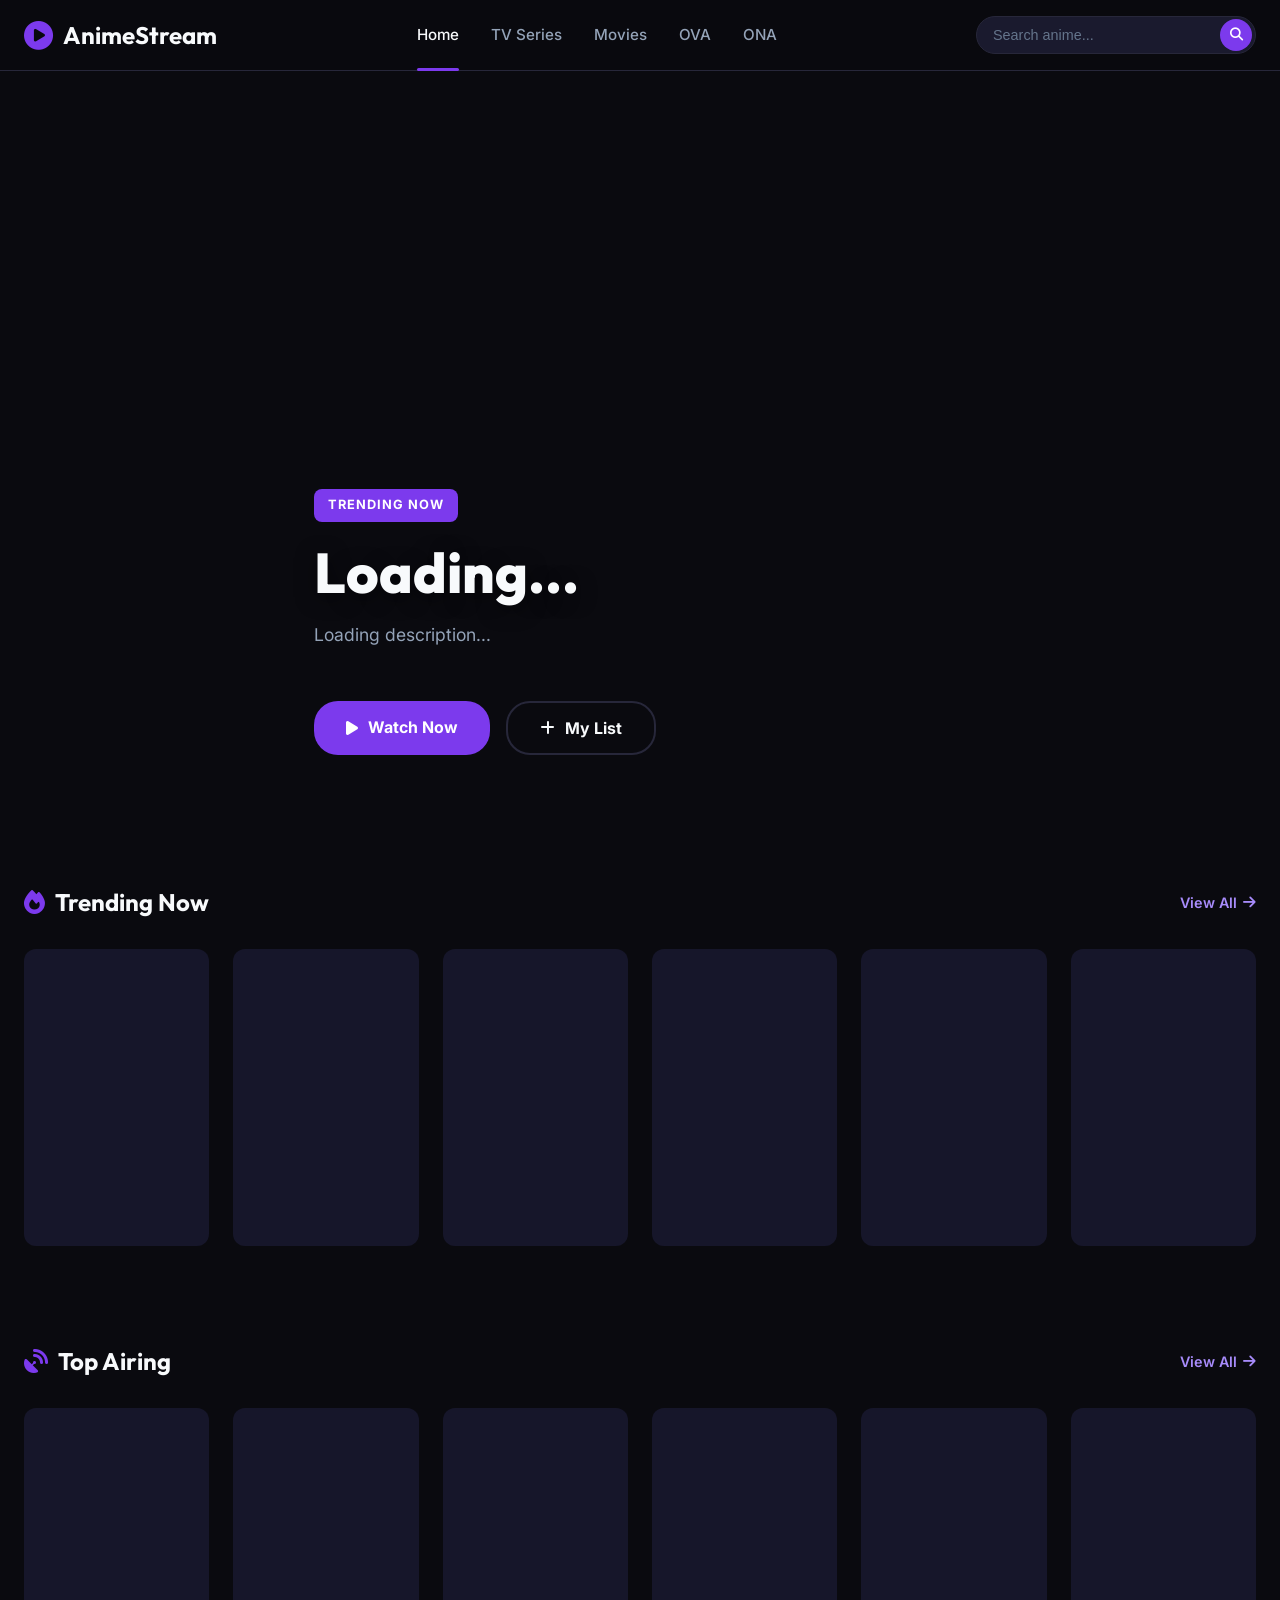
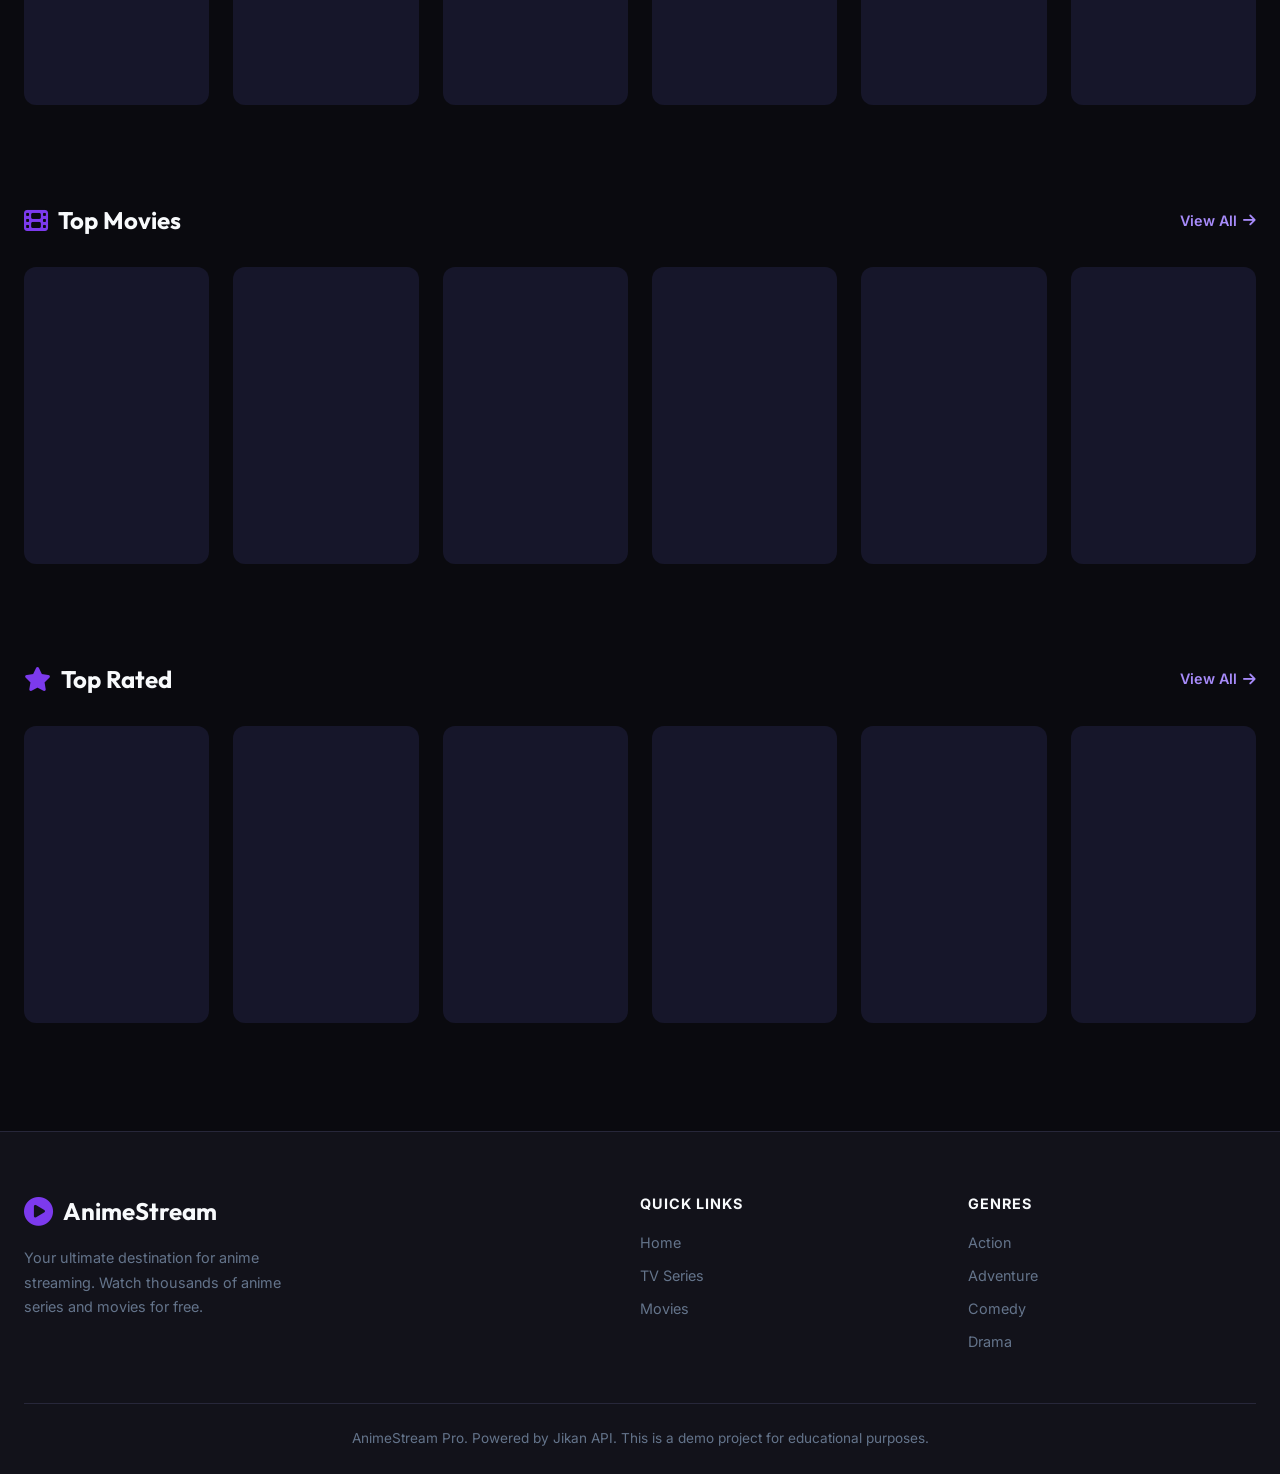
<file: index.html>
<!DOCTYPE html>
<html lang="en">
<head>
    <meta charset="UTF-8">
    <meta name="viewport" content="width=device-width, initial-scale=1.0">
    <title>AnimeStream Pro — Watch Anime Online Free</title>
    <link rel="stylesheet" href="css/style.css?v=3">
    <link rel="preconnect" href="https://fonts.googleapis.com">
    <link href="https://fonts.googleapis.com/css2?family=Inter:wght@300;400;500;600;700;800&family=Outfit:wght@400;600;700;800&display=swap" rel="stylesheet">
    <link rel="stylesheet" href="https://cdnjs.cloudflare.com/ajax/libs/font-awesome/6.5.1/css/all.min.css">
</head>
<body>
    <!-- Navigation -->
    <nav class="navbar">
        <div class="nav-container">
            <a href="index.html" class="logo">
                <i class="fas fa-play-circle"></i>
                <span>AnimeStream</span>
            </a>
            <div class="nav-links">
                <a href="index.html" class="active">Home</a>
                <a href="search.html?type=tv">TV Series</a>
                <a href="search.html?type=movie">Movies</a>
                <a href="search.html?type=ova">OVA</a>
                <a href="search.html?type=ona">ONA</a>
            </div>
            <div class="nav-right">
                <div class="search-box">
                    <input type="text" id="navSearch" placeholder="Search anime..." autocomplete="off">
                    <button onclick="searchAnime()"><i class="fas fa-search"></i></button>
                    <div class="search-dropdown" id="searchDropdown"></div>
                </div>
            </div>
            <button class="mobile-menu-btn" onclick="toggleMobileMenu()">
                <i class="fas fa-bars"></i>
            </button>
        </div>
    </nav>

    <!-- Mobile Menu -->
    <div class="mobile-menu" id="mobileMenu">
        <a href="index.html">Home</a>
        <a href="search.html?type=tv">TV Series</a>
        <a href="search.html?type=movie">Movies</a>
        <a href="search.html?type=ova">OVA</a>
    </div>

    <!-- Hero Section -->
    <section class="hero" id="heroSection">
        <div class="hero-bg" id="heroBg"></div>
        <div class="hero-overlay"></div>
        <div class="hero-content">
            <div class="hero-badge" id="heroBadge">Trending Now</div>
            <h1 class="hero-title" id="heroTitle">Loading...</h1>
            <p class="hero-desc" id="heroDesc">Loading description...</p>
            <div class="hero-meta" id="heroMeta"></div>
            <div class="hero-actions">
                <a href="#" class="btn-primary" id="heroWatchBtn">
                    <i class="fas fa-play"></i> Watch Now
                </a>
                <button class="btn-secondary" onclick="addToList()">
                    <i class="fas fa-plus"></i> My List
                </button>
            </div>
        </div>
    </section>

    <!-- Trending Section -->
    <section class="content-section">
        <div class="section-header">
            <h2><i class="fas fa-fire"></i> Trending Now</h2>
            <a href="search.html?sort=popularity" class="view-all">View All <i class="fas fa-arrow-right"></i></a>
        </div>
        <div class="anime-grid" id="trendingGrid">
            <div class="loading-skeleton"><div class="skeleton-card"></div><div class="skeleton-card"></div><div class="skeleton-card"></div><div class="skeleton-card"></div><div class="skeleton-card"></div><div class="skeleton-card"></div></div>
        </div>
    </section>

    <!-- Top Airing -->
    <section class="content-section">
        <div class="section-header">
            <h2><i class="fas fa-satellite-dish"></i> Top Airing</h2>
            <a href="search.html?status=airing" class="view-all">View All <i class="fas fa-arrow-right"></i></a>
        </div>
        <div class="anime-grid" id="airingGrid">
            <div class="loading-skeleton"><div class="skeleton-card"></div><div class="skeleton-card"></div><div class="skeleton-card"></div><div class="skeleton-card"></div><div class="skeleton-card"></div><div class="skeleton-card"></div></div>
        </div>
    </section>

    <!-- Top Movies -->
    <section class="content-section">
        <div class="section-header">
            <h2><i class="fas fa-film"></i> Top Movies</h2>
            <a href="search.html?type=movie" class="view-all">View All <i class="fas fa-arrow-right"></i></a>
        </div>
        <div class="anime-grid" id="moviesGrid">
            <div class="loading-skeleton"><div class="skeleton-card"></div><div class="skeleton-card"></div><div class="skeleton-card"></div><div class="skeleton-card"></div><div class="skeleton-card"></div><div class="skeleton-card"></div></div>
        </div>
    </section>

    <!-- Top Rated -->
    <section class="content-section">
        <div class="section-header">
            <h2><i class="fas fa-star"></i> Top Rated</h2>
            <a href="search.html?sort=score" class="view-all">View All <i class="fas fa-arrow-right"></i></a>
        </div>
        <div class="anime-grid" id="ratedGrid">
            <div class="loading-skeleton"><div class="skeleton-card"></div><div class="skeleton-card"></div><div class="skeleton-card"></div><div class="skeleton-card"></div><div class="skeleton-card"></div><div class="skeleton-card"></div></div>
        </div>
    </section>

    <!-- Footer -->
    <footer class="footer">
        <div class="footer-content">
            <div class="footer-brand">
                <a href="index.html" class="logo">
                    <i class="fas fa-play-circle"></i>
                    <span>AnimeStream</span>
                </a>
                <p>Your ultimate destination for anime streaming. Watch thousands of anime series and movies for free.</p>
            </div>
            <div class="footer-links">
                <h4>Quick Links</h4>
                <a href="index.html">Home</a>
                <a href="search.html?type=tv">TV Series</a>
                <a href="search.html?type=movie">Movies</a>
            </div>
            <div class="footer-links">
                <h4>Genres</h4>
                <a href="search.html?genre=1">Action</a>
                <a href="search.html?genre=2">Adventure</a>
                <a href="search.html?genre=4">Comedy</a>
                <a href="search.html?genre=8">Drama</a>
            </div>
        </div>
        <div class="footer-bottom">
            <p> AnimeStream Pro. Powered by Jikan API. This is a demo project for educational purposes.</p>
        </div>
    </footer>

    <script src="js/jikan.js?v=3"></script>
    <script src="js/app.js?v=3"></script>
</body>
</html>
</file>
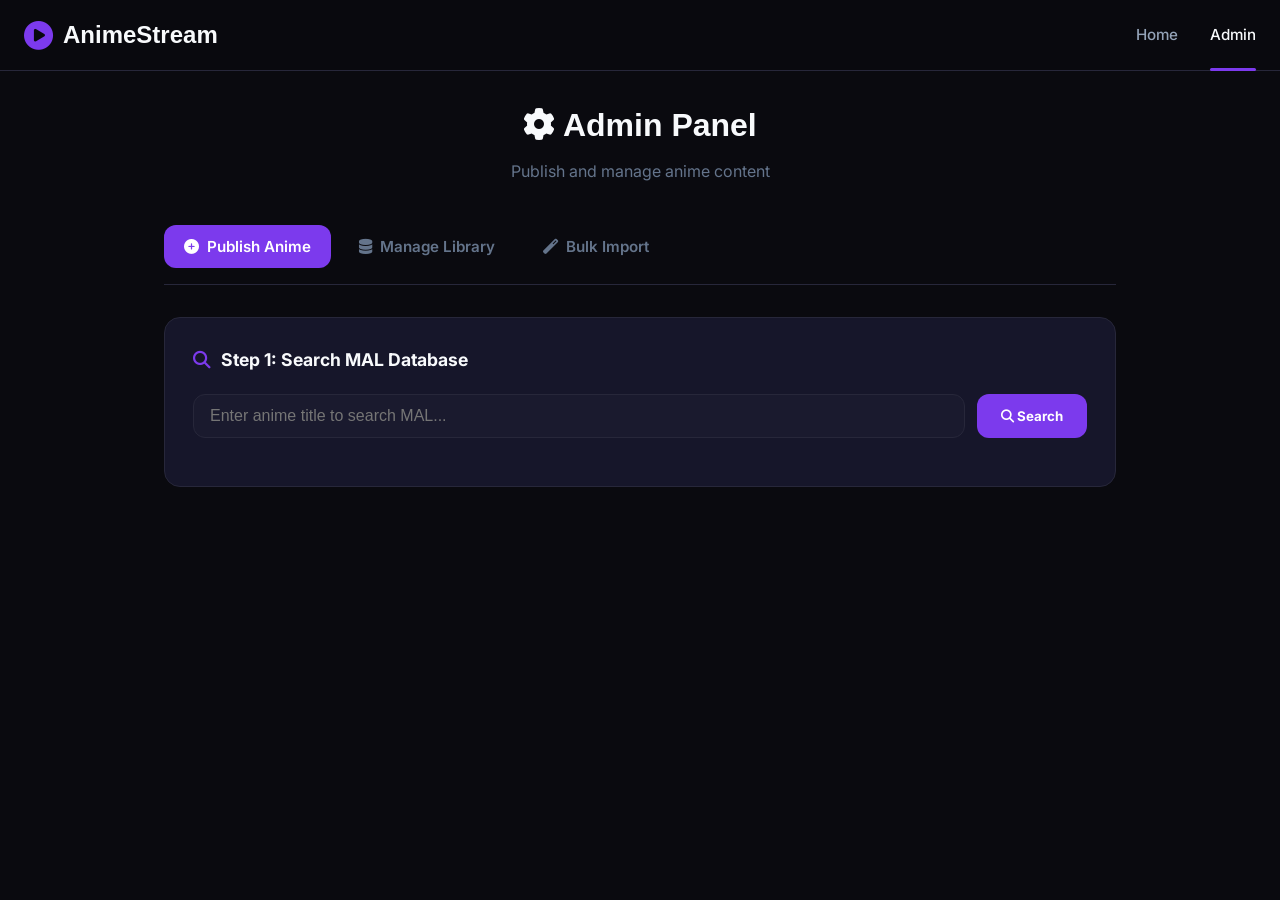
<file: admin.html>
<!DOCTYPE html>
<html lang="en">
<head>
    <meta charset="UTF-8">
    <meta name="viewport" content="width=device-width, initial-scale=1.0">
    <title>Admin Panel — Publish Anime</title>
    <link rel="stylesheet" href="css/style.css">
    <link href="https://fonts.googleapis.com/css2?family=Inter:wght@300;400;500;600;700;800&display=swap" rel="stylesheet">
    <link rel="stylesheet" href="https://cdnjs.cloudflare.com/ajax/libs/font-awesome/6.5.1/css/all.min.css">
</head>
<body>
    <nav class="navbar">
        <div class="nav-container">
            <a href="index.html" class="logo">
                <i class="fas fa-play-circle"></i>
                <span>AnimeStream</span>
            </a>
            <div class="nav-links">
                <a href="index.html">Home</a>
                <a href="admin.html" class="active">Admin</a>
            </div>
        </div>
    </nav>

    <section class="admin-section">
        <div class="admin-header">
            <h1><i class="fas fa-cog"></i> Admin Panel</h1>
            <p>Publish and manage anime content</p>
        </div>

        <div class="admin-tabs">
            <button class="admin-tab active" onclick="switchTab('publish')">
                <i class="fas fa-plus-circle"></i> Publish Anime
            </button>
            <button class="admin-tab" onclick="switchTab('manage')">
                <i class="fas fa-database"></i> Manage Library
            </button>
            <button class="admin-tab" onclick="switchTab('bulk')">
                <i class="fas fa-magic"></i> Bulk Import
            </button>
        </div>

        <!-- Publish Tab -->
        <div class="admin-panel active" id="publishPanel">
            <div class="admin-card">
                <h3><i class="fas fa-search"></i> Step 1: Search MAL Database</h3>
                <div class="admin-search-box">
                    <input type="text" id="malSearchInput" placeholder="Enter anime title to search MAL...">
                    <button onclick="searchMAL()"><i class="fas fa-search"></i> Search</button>
                </div>
                <div class="mal-results" id="malResults"></div>
            </div>

            <div class="admin-card" id="publishFormCard" style="display:none;">
                <h3><i class="fas fa-edit"></i> Step 2: Configure & Publish</h3>
                <form id="publishForm" onsubmit="publishAnime(event)">
                    <div class="form-row">
                        <div class="form-group">
                            <label>MAL ID</label>
                            <input type="text" id="pubMalId" readonly>
                        </div>
                        <div class="form-group">
                            <label>Title</label>
                            <input type="text" id="pubTitle" required>
                        </div>
                    </div>
                    <div class="form-row">
                        <div class="form-group">
                            <label>Type</label>
                            <select id="pubType">
                                <option value="tv">TV Series</option>
                                <option value="movie">Movie</option>
                                <option value="ova">OVA</option>
                                <option value="ona">ONA</option>
                            </select>
                        </div>
                        <div class="form-group">
                            <label>Total Episodes</label>
                            <input type="number" id="pubEpisodes" min="1" value="12">
                        </div>
                    </div>
                    <div class="form-group">
                        <label>Synopsis</label>
                        <textarea id="pubSynopsis" rows="4"></textarea>
                    </div>
                    <div class="form-group">
                        <label>Poster URL</label>
                        <input type="url" id="pubPoster">
                    </div>
                    
                    <div class="embed-config">
                        <h4><i class="fas fa-link"></i> Embed Configuration</h4>
                        <p class="hint">Enter the base embed URL pattern. Use <code>{ep}</code> for episode number.</p>
                        
                        <div class="form-row">
                            <div class="form-group">
                                <label>Primary Server</label>
                                <select id="pubServer">
                                    <option value="vidrock">VidRock</option>
                                    <option value="hianime">HiAnime</option>
                                    <option value="gogo">Gogoanime</option>
                                    <option value="9anime">9Anime</option>
                                    <option value="animeheaven">AnimeHeaven</option>
                                    <option value="custom">Custom</option>
                                </select>
                            </div>
                            <div class="form-group">
                                <label>Custom Embed URL (optional)</label>
                                <input type="text" id="pubCustomEmbed" placeholder="https://example.com/embed?id={malId}&ep={ep}">
                            </div>
                        </div>
                    </div>

                    <div class="form-actions">
                        <button type="submit" class="btn-primary btn-large">
                            <i class="fas fa-cloud-upload-alt"></i> Publish Anime
                        </button>
                        <button type="button" class="btn-secondary" onclick="resetForm()">Reset</button>
                    </div>
                </form>
            </div>
        </div>

        <!-- Manage Tab -->
        <div class="admin-panel" id="managePanel">
            <div class="admin-card">
                <h3><i class="fas fa-list"></i> Published Anime</h3>
                <div class="library-table-wrapper">
                    <table class="library-table" id="libraryTable">
                        <thead>
                            <tr>
                                <th>ID</th>
                                <th>Title</th>
                                <th>Type</th>
                                <th>Episodes</th>
                                <th>Server</th>
                                <th>Actions</th>
                            </tr>
                        </thead>
                        <tbody id="libraryBody"></tbody>
                    </table>
                </div>
            </div>
        </div>

        <!-- Bulk Import Tab -->
        <div class="admin-panel" id="bulkPanel">
            <div class="admin-card">
                <h3><i class="fas fa-file-import"></i> Bulk Import from MAL IDs</h3>
                <p class="hint">Enter MAL IDs separated by commas or new lines (e.g., 1535, 16498, 30276)</p>
                <textarea id="bulkIds" rows="6" placeholder="1535&#10;16498&#10;30276"></textarea>
                <button class="btn-primary btn-large" onclick="bulkImport()">
                    <i class="fas fa-magic"></i> Auto-Import All
                </button>
                <div class="bulk-progress" id="bulkProgress"></div>
            </div>
        </div>
    </section>

    <script src="js/jikan.js"></script>
    <script src="js/admin.js"></script>
</body>
</html>
</file>
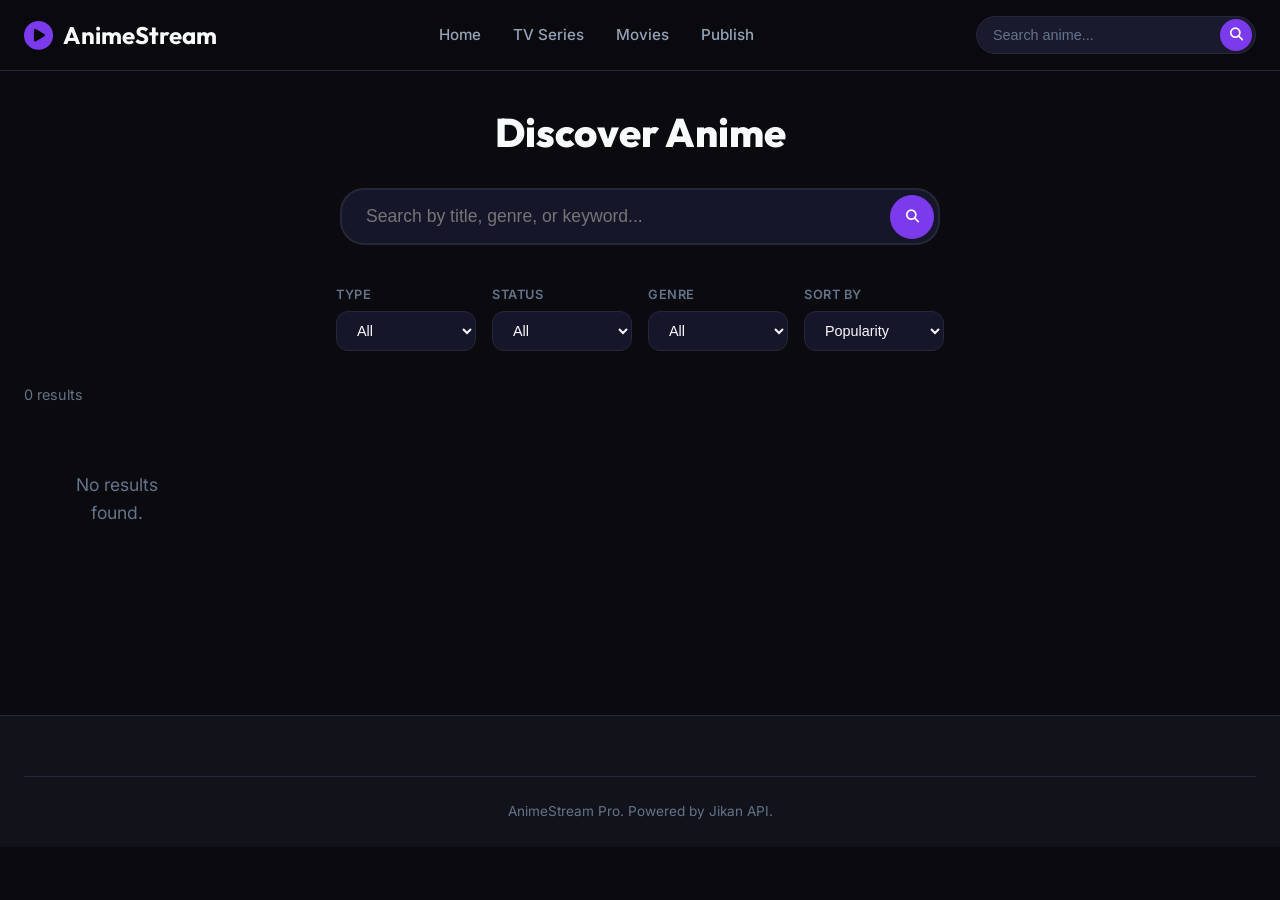
<file: search.html>
<!DOCTYPE html>
<html lang="en">
<head>
    <meta charset="UTF-8">
    <meta name="viewport" content="width=device-width, initial-scale=1.0">
    <title>Search — AnimeStream Pro</title>
    <link rel="stylesheet" href="css/style.css">
    <link href="https://fonts.googleapis.com/css2?family=Inter:wght@300;400;500;600;700;800&family=Outfit:wght@400;600;700;800&display=swap" rel="stylesheet">
    <link rel="stylesheet" href="https://cdnjs.cloudflare.com/ajax/libs/font-awesome/6.5.1/css/all.min.css">
</head>
<body>
    <nav class="navbar">
        <div class="nav-container">
            <a href="index.html" class="logo">
                <i class="fas fa-play-circle"></i>
                <span>AnimeStream</span>
            </a>
            <div class="nav-links">
                <a href="index.html">Home</a>
                <a href="search.html?type=tv">TV Series</a>
                <a href="search.html?type=movie">Movies</a>
                <a href="admin.html">Publish</a>
            </div>
            <div class="nav-right">
                <div class="search-box">
                    <input type="text" id="navSearch" placeholder="Search anime..." autocomplete="off">
                    <button onclick="searchAnime()"><i class="fas fa-search"></i></button>
                    <div class="search-dropdown" id="searchDropdown"></div>
                </div>
            </div>
            <button class="mobile-menu-btn" onclick="toggleMobileMenu()">
                <i class="fas fa-bars"></i>
            </button>
        </div>
    </nav>

    <div class="mobile-menu" id="mobileMenu">
        <a href="index.html">Home</a>
        <a href="search.html?type=tv">TV Series</a>
        <a href="search.html?type=movie">Movies</a>
        <a href="admin.html">Publish Anime</a>
    </div>

    <section class="search-page-section">
        <div class="search-hero">
            <h1>Discover Anime</h1>
            <div class="big-search">
                <input type="text" id="bigSearch" placeholder="Search by title, genre, or keyword...">
                <button onclick="performSearch()"><i class="fas fa-search"></i></button>
            </div>
        </div>

        <div class="search-filters">
            <div class="filter-group">
                <label>Type</label>
                <select id="filterType" onchange="applyFilters()">
                    <option value="">All</option>
                    <option value="tv">TV</option>
                    <option value="movie">Movie</option>
                    <option value="ova">OVA</option>
                    <option value="ona">ONA</option>
                    <option value="special">Special</option>
                </select>
            </div>
            <div class="filter-group">
                <label>Status</label>
                <select id="filterStatus" onchange="applyFilters()">
                    <option value="">All</option>
                    <option value="airing">Airing</option>
                    <option value="complete">Completed</option>
                    <option value="upcoming">Upcoming</option>
                </select>
            </div>
            <div class="filter-group">
                <label>Genre</label>
                <select id="filterGenre" onchange="applyFilters()">
                    <option value="">All</option>
                    <option value="1">Action</option>
                    <option value="2">Adventure</option>
                    <option value="4">Comedy</option>
                    <option value="8">Drama</option>
                    <option value="10">Fantasy</option>
                    <option value="22">Romance</option>
                    <option value="24">Sci-Fi</option>
                    <option value="27">Shounen</option>
                    <option value="37">Supernatural</option>
                    <option value="30">Sports</option>
                    <option value="7">Mystery</option>
                    <option value="14">Horror</option>
                </select>
            </div>
            <div class="filter-group">
                <label>Sort By</label>
                <select id="filterSort" onchange="applyFilters()">
                    <option value="popularity">Popularity</option>
                    <option value="score">Rating</option>
                    <option value="members">Members</option>
                    <option value="start_date">Newest</option>
                </select>
            </div>
        </div>

        <div class="search-results-info">
            <span id="resultsCount">Loading...</span>
        </div>

        <div class="anime-grid" id="searchResults">
            <div class="loading-skeleton">
                <div class="skeleton-card"></div><div class="skeleton-card"></div>
                <div class="skeleton-card"></div><div class="skeleton-card"></div>
                <div class="skeleton-card"></div><div class="skeleton-card"></div>
            </div>
        </div>

        <div class="pagination" id="pagination"></div>
    </section>

    <footer class="footer">
        <div class="footer-bottom">
            <p> AnimeStream Pro. Powered by Jikan API.</p>
        </div>
    </footer>

    <script src="js/jikan.js"></script>
    <script src="js/app.js"></script>
</body>
</html>
</file>
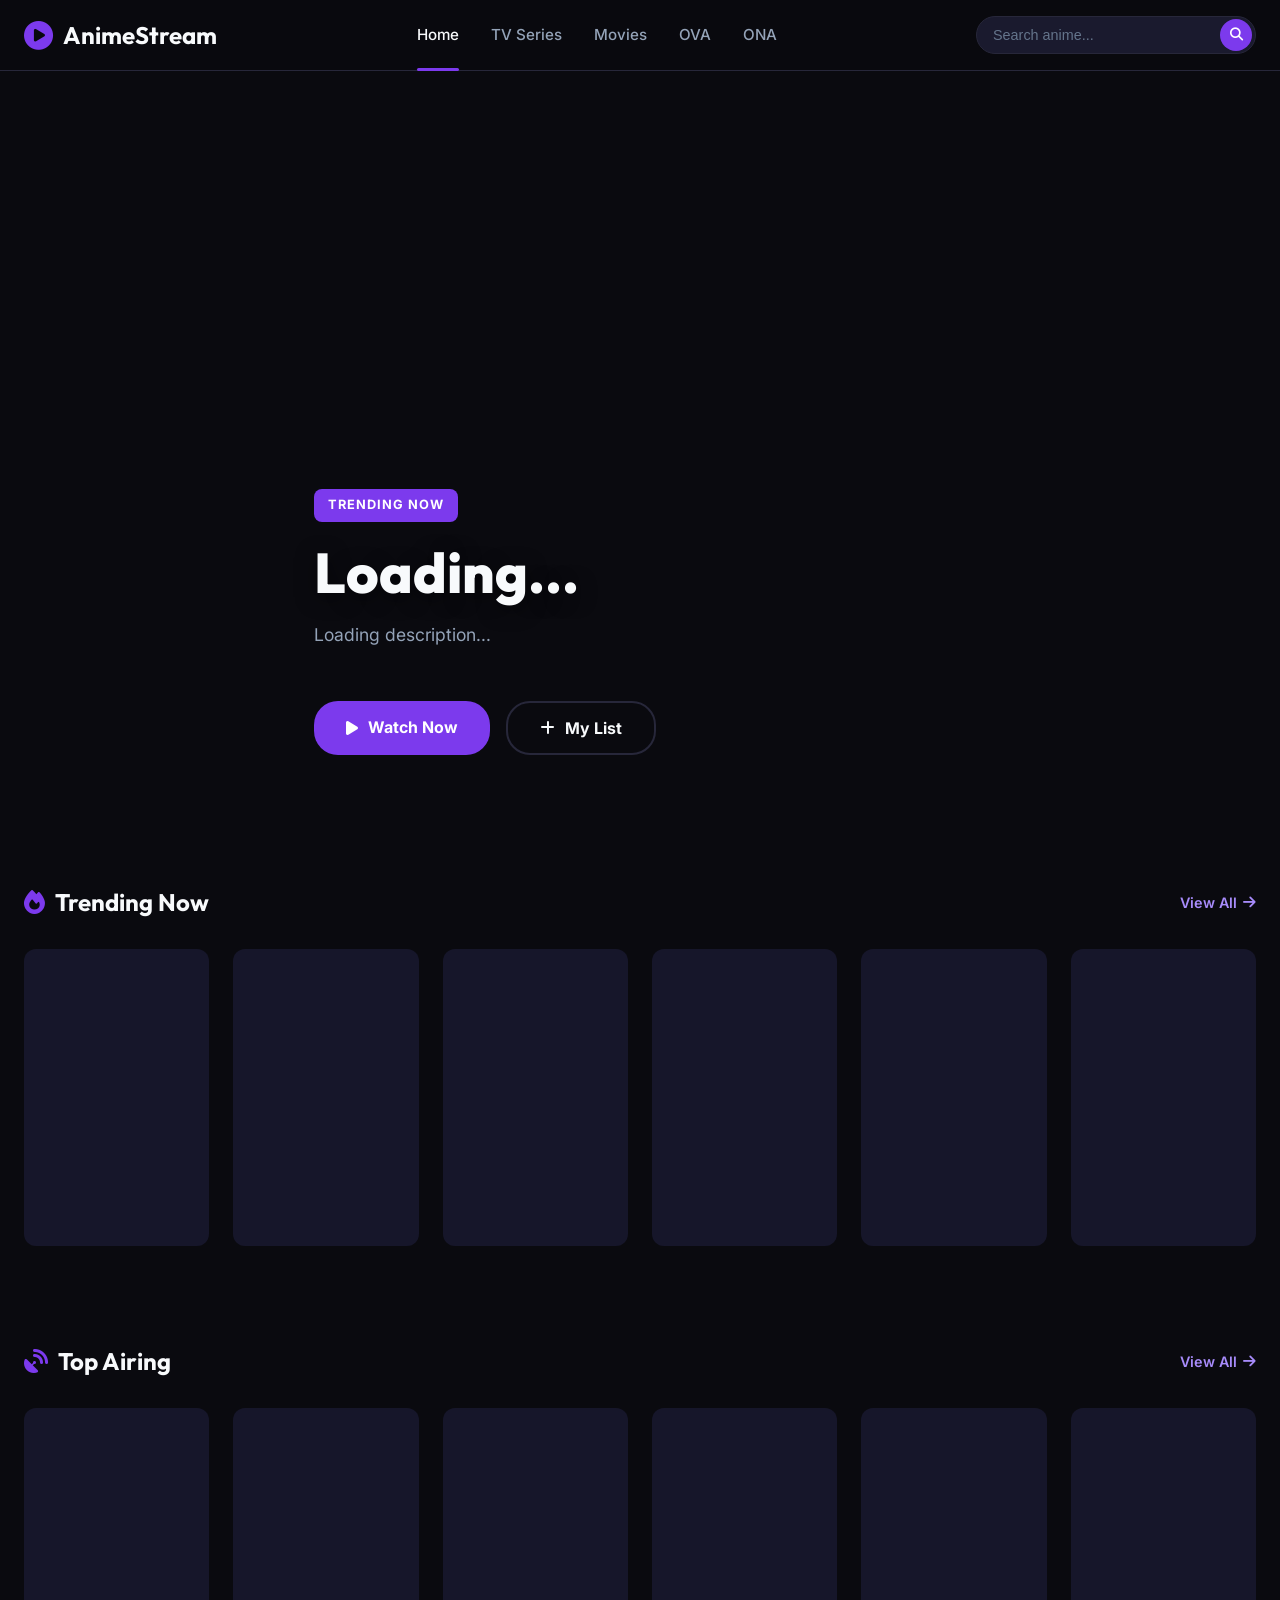
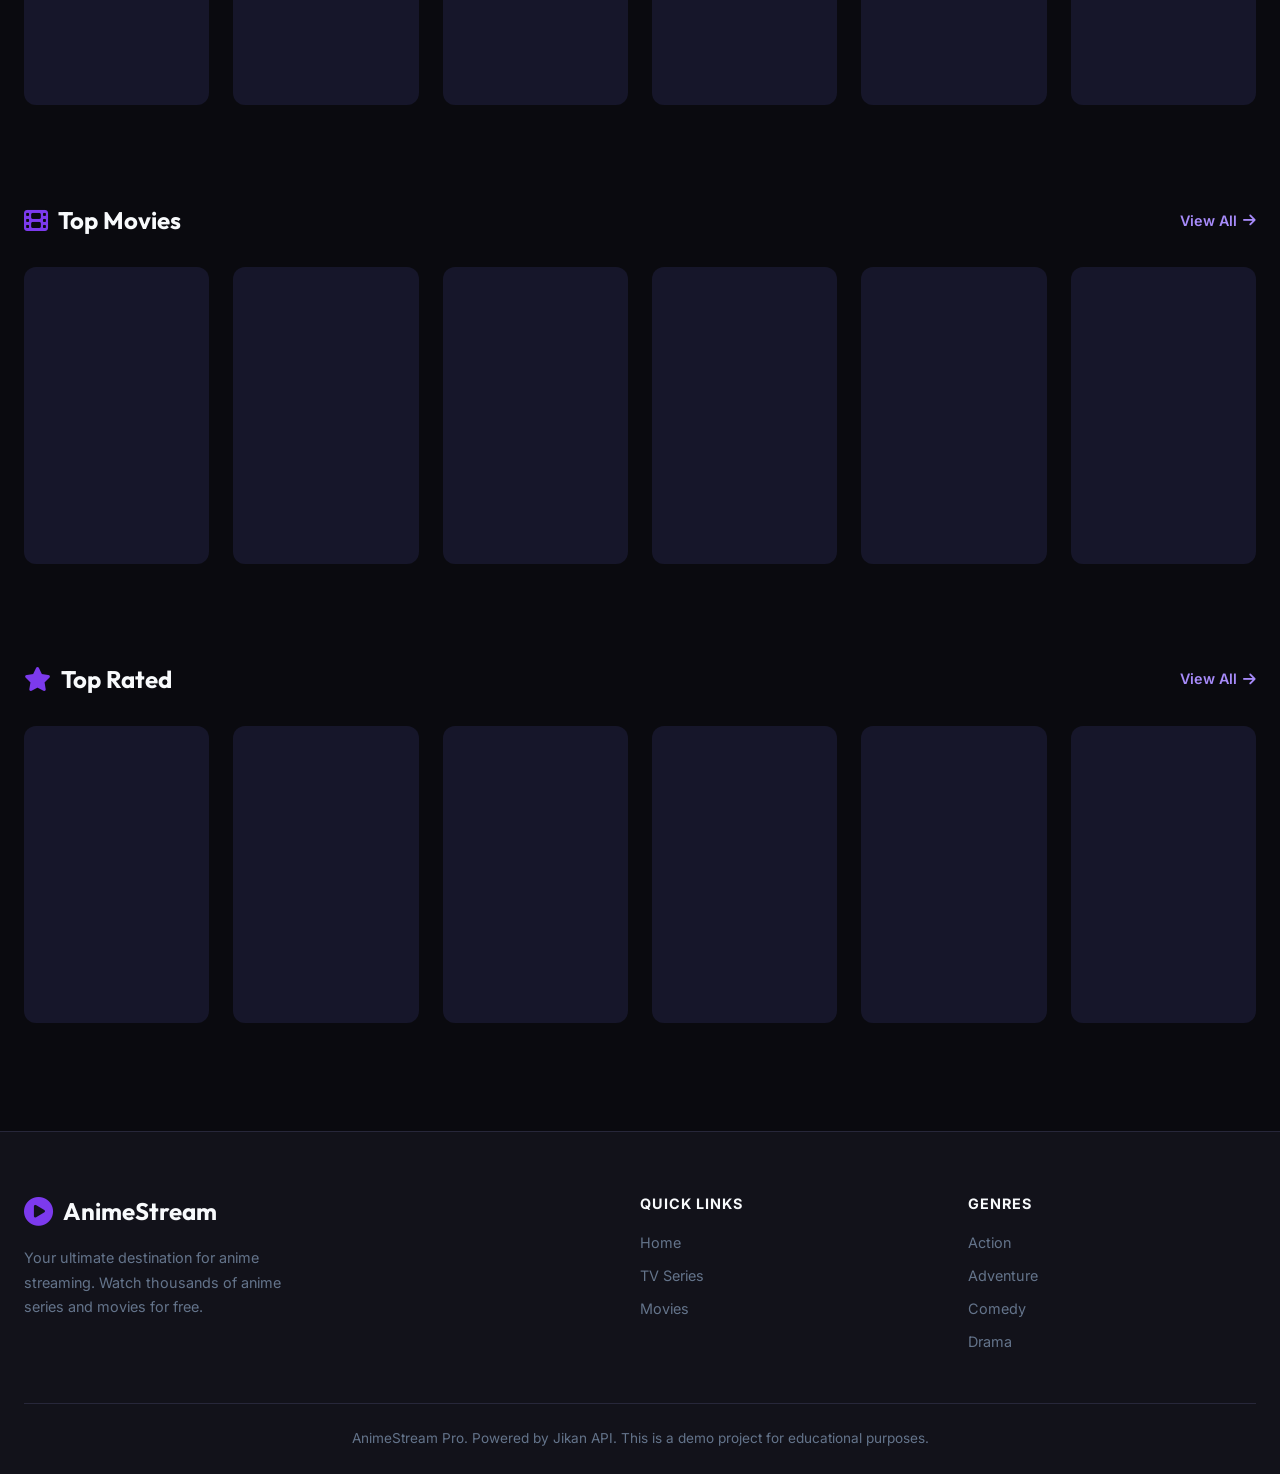
<file: watch.html>
<!DOCTYPE html>
<html lang="en">
<head>
    <meta charset="UTF-8">
    <meta name="viewport" content="width=device-width, initial-scale=1.0">
    <title>Watch — AnimeStream Pro</title>
    <link rel="stylesheet" href="css/style.css">
    <link href="https://fonts.googleapis.com/css2?family=Inter:wght@300;400;500;600;700;800&display=swap" rel="stylesheet">
    <link rel="stylesheet" href="https://cdnjs.cloudflare.com/ajax/libs/font-awesome/6.5.1/css/all.min.css">
</head>
<body class="watch-page">
    <nav class="navbar navbar-compact">
        <div class="nav-container">
            <a href="index.html" class="logo">
                <i class="fas fa-play-circle"></i>
                <span>AnimeStream</span>
            </a>
            <div class="watch-nav-info" id="watchNavInfo">
                <span class="watch-nav-title">Loading...</span>
            </div>
            <a href="#" class="btn-back" id="backToAnime">
                <i class="fas fa-arrow-left"></i> Back to Anime
            </a>
        </div>
    </nav>

    <main class="watch-main">
        <!-- Video Player -->
        <div class="player-container">
            <div class="video-wrapper" id="videoWrapper">
                <iframe id="videoPlayer" src="" frameborder="0" allowfullscreen allow="autoplay; fullscreen"></iframe>
                <div class="player-loading" id="playerLoading">
                    <div class="spinner"></div>
                    <p>Loading video...</p>
                </div>
                <div class="player-error" id="playerError" style="display:none;">
                    <i class="fas fa-exclamation-triangle"></i>
                    <p>Video unavailable. Try another server.</p>
                </div>
            </div>
            
            <!-- Server Selection -->
            <div class="server-bar">
                <span class="server-label"><i class="fas fa-server"></i> Server:</span>
                <div class="server-list" id="serverList">
                    <button class="server-btn active" data-server="vidrock" onclick="switchServer('vidrock')">VidRock</button>
                    <button class="server-btn" data-server="hianime" onclick="switchServer('hianime')">HiAnime</button>
                    <button class="server-btn" data-server="gogo" onclick="switchServer('gogo')">Gogo</button>
                    <button class="server-btn" data-server="9anime" onclick="switchServer('9anime')">9Anime</button>
                    <button class="server-btn" data-server="animeheaven" onclick="switchServer('animeheaven')">AnimeHeaven</button>
                </div>
            </div>
        </div>

        <!-- Episode Info Sidebar -->
        <aside class="watch-sidebar">
            <div class="episode-info-card">
                <h3 id="epTitle">Episode 1</h3>
                <div class="ep-nav">
                    <button class="ep-nav-btn" id="prevEpBtn" onclick="prevEpisode()">
                        <i class="fas fa-chevron-left"></i> Prev
                    </button>
                    <span class="ep-counter" id="epCounter">1 / 12</span>
                    <button class="ep-nav-btn" id="nextEpBtn" onclick="nextEpisode()">
                        Next <i class="fas fa-chevron-right"></i>
                    </button>
                </div>
            </div>

            <div class="episode-list-compact" id="episodeListCompact">
                <h4>All Episodes</h4>
                <div class="ep-list-scroll" id="epListScroll"></div>
            </div>
        </aside>
    </main>

    <script src="js/jikan.js"></script>
    <script src="js/watch.js"></script>
</body>
</html>
</file>
<file: css/style.css>
/* ============================================
   ANIMESTREAM PRO — DARK THEME (Black/Purple)
   ============================================ */

:root {
    --bg-primary: #0a0a0f;
    --bg-secondary: #12121a;
    --bg-tertiary: #1a1a2e;
    --bg-card: #16162a;
    --bg-hover: #1e1e3a;
    
    --accent-purple: #7c3aed;
    --accent-purple-light: #a78bfa;
    --accent-purple-dark: #5b21b6;
    --accent-pink: #ec4899;
    --accent-cyan: #06b6d4;
    
    --text-primary: #f8fafc;
    --text-secondary: #94a3b8;
    --text-muted: #64748b;
    
    --border-color: #27273a;
    --border-hover: #3f3f5f;
    
    --shadow-sm: 0 1px 2px rgba(0,0,0,0.3);
    --shadow-md: 0 4px 6px -1px rgba(0,0,0,0.4);
    --shadow-lg: 0 10px 15px -3px rgba(0,0,0,0.5);
    --shadow-glow: 0 0 20px rgba(124, 58, 237, 0.15);
    
    --radius-sm: 8px;
    --radius-md: 12px;
    --radius-lg: 16px;
    --radius-xl: 24px;
    
    --transition: all 0.3s cubic-bezier(0.4, 0, 0.2, 1);
}

* {
    margin: 0;
    padding: 0;
    box-sizing: border-box;
}

html {
    scroll-behavior: smooth;
}

body {
    font-family: 'Inter', -apple-system, BlinkMacSystemFont, sans-serif;
    background: var(--bg-primary);
    color: var(--text-primary);
    line-height: 1.6;
    min-height: 100vh;
    overflow-x: hidden;
}

/* Scrollbar */
::-webkit-scrollbar {
    width: 8px;
    height: 8px;
}
::-webkit-scrollbar-track {
    background: var(--bg-secondary);
}
::-webkit-scrollbar-thumb {
    background: var(--accent-purple-dark);
    border-radius: 4px;
}
::-webkit-scrollbar-thumb:hover {
    background: var(--accent-purple);
}

/* ============================================
   NAVIGATION
   ============================================ */
.navbar {
    position: fixed;
    top: 0;
    left: 0;
    right: 0;
    z-index: 1000;
    background: rgba(10, 10, 15, 0.85);
    backdrop-filter: blur(20px);
    border-bottom: 1px solid var(--border-color);
    transition: var(--transition);
}

.navbar-compact {
    position: relative;
    background: var(--bg-secondary);
}

.nav-container {
    max-width: 1400px;
    margin: 0 auto;
    padding: 0 24px;
    height: 70px;
    display: flex;
    align-items: center;
    justify-content: space-between;
}

.logo {
    display: flex;
    align-items: center;
    gap: 10px;
    text-decoration: none;
    color: var(--text-primary);
    font-family: 'Outfit', sans-serif;
    font-size: 1.5rem;
    font-weight: 700;
}

.logo i {
    color: var(--accent-purple);
    font-size: 1.8rem;
}

.nav-links {
    display: flex;
    gap: 32px;
}

.nav-links a {
    color: var(--text-secondary);
    text-decoration: none;
    font-weight: 500;
    font-size: 0.95rem;
    transition: var(--transition);
    position: relative;
}

.nav-links a:hover,
.nav-links a.active {
    color: var(--text-primary);
}

.nav-links a.active::after {
    content: '';
    position: absolute;
    bottom: -24px;
    left: 0;
    right: 0;
    height: 3px;
    background: var(--accent-purple);
    border-radius: 2px;
}

.nav-right {
    display: flex;
    align-items: center;
    gap: 16px;
}

.search-box {
    position: relative;
    display: flex;
    align-items: center;
}

.search-box input {
    width: 280px;
    padding: 10px 44px 10px 16px;
    background: var(--bg-tertiary);
    border: 1px solid var(--border-color);
    border-radius: var(--radius-xl);
    color: var(--text-primary);
    font-size: 0.9rem;
    transition: var(--transition);
    outline: none;
}

.search-box input:focus {
    border-color: var(--accent-purple);
    box-shadow: 0 0 0 3px rgba(124, 58, 237, 0.1);
    width: 320px;
}

.search-box input::placeholder {
    color: var(--text-muted);
}

.search-box button {
    position: absolute;
    right: 4px;
    background: var(--accent-purple);
    border: none;
    width: 32px;
    height: 32px;
    border-radius: 50%;
    color: white;
    cursor: pointer;
    display: flex;
    align-items: center;
    justify-content: center;
    transition: var(--transition);
}

.search-box button:hover {
    background: var(--accent-purple-light);
}

.search-dropdown {
    position: absolute;
    top: 100%;
    left: 0;
    right: 0;
    margin-top: 8px;
    background: var(--bg-card);
    border: 1px solid var(--border-color);
    border-radius: var(--radius-md);
    max-height: 400px;
    overflow-y: auto;
    display: none;
    box-shadow: var(--shadow-lg);
}

.search-dropdown.active {
    display: block;
}

.search-dropdown-item {
    display: flex;
    align-items: center;
    gap: 12px;
    padding: 12px 16px;
    cursor: pointer;
    transition: var(--transition);
    border-bottom: 1px solid var(--border-color);
}

.search-dropdown-item:hover {
    background: var(--bg-hover);
}

.search-dropdown-item img {
    width: 40px;
    height: 56px;
    object-fit: cover;
    border-radius: var(--radius-sm);
}

.search-dropdown-item .sdd-info {
    flex: 1;
}

.search-dropdown-item .sdd-title {
    font-weight: 600;
    font-size: 0.9rem;
    color: var(--text-primary);
}

.search-dropdown-item .sdd-meta {
    font-size: 0.75rem;
    color: var(--text-muted);
}

.btn-admin {
    display: flex;
    align-items: center;
    gap: 6px;
    padding: 8px 16px;
    background: var(--accent-purple);
    color: white;
    text-decoration: none;
    border-radius: var(--radius-xl);
    font-weight: 600;
    font-size: 0.85rem;
    transition: var(--transition);
}

.btn-admin:hover {
    background: var(--accent-purple-light);
    transform: translateY(-1px);
    box-shadow: var(--shadow-glow);
}

.mobile-menu-btn {
    display: none;
    background: none;
    border: none;
    color: var(--text-primary);
    font-size: 1.5rem;
    cursor: pointer;
}

.mobile-menu {
    display: none;
    position: fixed;
    top: 70px;
    left: 0;
    right: 0;
    background: var(--bg-secondary);
    border-bottom: 1px solid var(--border-color);
    padding: 16px 24px;
    z-index: 999;
    flex-direction: column;
    gap: 12px;
}

.mobile-menu.active {
    display: flex;
}

.mobile-menu a {
    color: var(--text-secondary);
    text-decoration: none;
    font-weight: 500;
    padding: 8px 0;
    border-bottom: 1px solid var(--border-color);
}

/* ============================================
   HERO SECTION
   ============================================ */
.hero {
    position: relative;
    height: 85vh;
    min-height: 600px;
    display: flex;
    align-items: flex-end;
    padding-bottom: 80px;
    margin-top: 70px;
    overflow: hidden;
}

.hero-bg {
    position: absolute;
    inset: 0;
    background-size: cover;
    background-position: center top;
    filter: blur(2px);
    transform: scale(1.05);
    transition: transform 10s ease;
}

.hero-overlay {
    position: absolute;
    inset: 0;
    background: linear-gradient(
        to top,
        var(--bg-primary) 0%,
        rgba(10, 10, 15, 0.8) 30%,
        rgba(10, 10, 15, 0.4) 60%,
        rgba(10, 10, 15, 0.2) 100%
    );
}

.hero-content {
    position: relative;
    z-index: 2;
    max-width: 1400px;
    margin: 0 auto;
    padding: 0 24px;
    width: 100%;
    max-width: 700px;
}

.hero-badge {
    display: inline-flex;
    align-items: center;
    gap: 6px;
    padding: 6px 14px;
    background: var(--accent-purple);
    color: white;
    font-size: 0.8rem;
    font-weight: 700;
    text-transform: uppercase;
    letter-spacing: 1px;
    border-radius: var(--radius-sm);
    margin-bottom: 20px;
    animation: pulse 2s infinite;
}

@keyframes pulse {
    0%, 100% { opacity: 1; }
    50% { opacity: 0.8; }
}

.hero-title {
    font-family: 'Outfit', sans-serif;
    font-size: 3.5rem;
    font-weight: 800;
    line-height: 1.1;
    margin-bottom: 16px;
    text-shadow: 0 4px 20px rgba(0,0,0,0.5);
}

.hero-desc {
    font-size: 1.1rem;
    color: var(--text-secondary);
    line-height: 1.7;
    margin-bottom: 24px;
    max-width: 600px;
    display: -webkit-box;
    -webkit-line-clamp: 3;
    -webkit-box-orient: vertical;
    overflow: hidden;
}

.hero-meta {
    display: flex;
    gap: 20px;
    margin-bottom: 28px;
    flex-wrap: wrap;
}

.hero-meta span {
    display: flex;
    align-items: center;
    gap: 6px;
    font-size: 0.9rem;
    color: var(--text-secondary);
}

.hero-meta .score {
    color: #fbbf24;
    font-weight: 700;
}

.hero-actions {
    display: flex;
    gap: 16px;
    flex-wrap: wrap;
}

.btn-primary {
    display: inline-flex;
    align-items: center;
    gap: 10px;
    padding: 14px 32px;
    background: var(--accent-purple);
    color: white;
    text-decoration: none;
    border: none;
    border-radius: var(--radius-xl);
    font-weight: 700;
    font-size: 1rem;
    cursor: pointer;
    transition: var(--transition);
    font-family: inherit;
}

.btn-primary:hover {
    background: var(--accent-purple-light);
    transform: translateY(-2px);
    box-shadow: 0 8px 25px rgba(124, 58, 237, 0.3);
}

.btn-secondary {
    display: inline-flex;
    align-items: center;
    gap: 10px;
    padding: 14px 32px;
    background: transparent;
    color: var(--text-primary);
    border: 2px solid var(--border-color);
    border-radius: var(--radius-xl);
    font-weight: 700;
    font-size: 1rem;
    cursor: pointer;
    transition: var(--transition);
    font-family: inherit;
}

.btn-secondary:hover {
    border-color: var(--accent-purple);
    color: var(--accent-purple-light);
    background: rgba(124, 58, 237, 0.1);
}

.btn-large {
    padding: 16px 40px;
    font-size: 1.1rem;
}

/* ============================================
   CONTENT SECTIONS
   ============================================ */
.content-section {
    max-width: 1400px;
    margin: 0 auto;
    padding: 48px 24px;
}

.section-header {
    display: flex;
    align-items: center;
    justify-content: space-between;
    margin-bottom: 28px;
}

.section-header h2 {
    font-family: 'Outfit', sans-serif;
    font-size: 1.5rem;
    font-weight: 700;
    display: flex;
    align-items: center;
    gap: 10px;
}

.section-header h2 i {
    color: var(--accent-purple);
}

.view-all {
    color: var(--accent-purple-light);
    text-decoration: none;
    font-weight: 600;
    font-size: 0.9rem;
    display: flex;
    align-items: center;
    gap: 6px;
    transition: var(--transition);
}

.view-all:hover {
    color: var(--accent-purple);
    gap: 10px;
}

/* ============================================
   ANIME CARDS
   ============================================ */
.anime-grid {
    display: grid;
    grid-template-columns: repeat(auto-fill, minmax(180px, 1fr));
    gap: 24px;
}

.anime-card {
    position: relative;
    background: var(--bg-card);
    border-radius: var(--radius-md);
    overflow: hidden;
    cursor: pointer;
    transition: var(--transition);
    border: 1px solid var(--border-color);
    text-decoration: none;
    color: inherit;
}

.anime-card:hover {
    transform: translateY(-8px);
    border-color: var(--accent-purple);
    box-shadow: var(--shadow-glow);
}

.anime-card .card-image {
    position: relative;
    aspect-ratio: 2/3;
    overflow: hidden;
}

.anime-card .card-image img {
    width: 100%;
    height: 100%;
    object-fit: cover;
    transition: transform 0.5s ease;
}

.anime-card:hover .card-image img {
    transform: scale(1.08);
}

.card-overlay {
    position: absolute;
    inset: 0;
    background: linear-gradient(to top, rgba(0,0,0,0.8) 0%, transparent 50%);
    opacity: 0;
    transition: var(--transition);
    display: flex;
    align-items: center;
    justify-content: center;
}

.anime-card:hover .card-overlay {
    opacity: 1;
}

.card-play {
    width: 50px;
    height: 50px;
    background: var(--accent-purple);
    border-radius: 50%;
    display: flex;
    align-items: center;
    justify-content: center;
    color: white;
    font-size: 1.2rem;
    transform: scale(0.8);
    transition: var(--transition);
}

.anime-card:hover .card-play {
    transform: scale(1);
}

.card-badge {
    position: absolute;
    top: 8px;
    left: 8px;
    padding: 4px 10px;
    background: var(--accent-purple);
    color: white;
    font-size: 0.7rem;
    font-weight: 700;
    border-radius: var(--radius-sm);
    text-transform: uppercase;
}

.card-badge.airing {
    background: #22c55e;
}

.card-badge.movie {
    background: var(--accent-pink);
}

.card-badge.ova {
    background: var(--accent-cyan);
}

.card-score {
    position: absolute;
    top: 8px;
    right: 8px;
    padding: 4px 10px;
    background: rgba(0,0,0,0.7);
    backdrop-filter: blur(4px);
    color: #fbbf24;
    font-weight: 700;
    font-size: 0.8rem;
    border-radius: var(--radius-sm);
    display: flex;
    align-items: center;
    gap: 4px;
}

.card-info {
    padding: 14px;
}

.card-title {
    font-weight: 600;
    font-size: 0.9rem;
    line-height: 1.4;
    margin-bottom: 6px;
    display: -webkit-box;
    -webkit-line-clamp: 2;
    -webkit-box-orient: vertical;
    overflow: hidden;
    color: var(--text-primary);
}

.card-meta {
    font-size: 0.8rem;
    color: var(--text-muted);
    display: flex;
    gap: 10px;
}

/* ============================================
   LOADING SKELETON
   ============================================ */
.loading-skeleton {
    display: contents;
}

.skeleton-card {
    background: var(--bg-card);
    border-radius: var(--radius-md);
    aspect-ratio: 2/3.2;
    animation: skeleton-pulse 1.5s ease-in-out infinite;
}

@keyframes skeleton-pulse {
    0%, 100% { opacity: 0.4; }
    50% { opacity: 0.8; }
}

.loading-text {
    text-align: center;
    padding: 40px;
    color: var(--text-muted);
    font-size: 1.1rem;
}

/* ============================================
   ANIME DETAIL PAGE
   ============================================ */
.anime-detail-hero {
    position: relative;
    min-height: 70vh;
    display: flex;
    align-items: flex-end;
    padding: 100px 0 60px;
    margin-top: 70px;
    overflow: hidden;
}

.detail-bg {
    position: absolute;
    inset: 0;
    background-size: cover;
    background-position: center 20%;
    filter: blur(3px) brightness(0.4);
}

.detail-overlay {
    position: absolute;
    inset: 0;
    background: linear-gradient(
        to top,
        var(--bg-primary) 0%,
        rgba(10, 10, 15, 0.7) 50%,
        rgba(10, 10, 15, 0.4) 100%
    );
}

.detail-content {
    position: relative;
    z-index: 2;
    max-width: 1400px;
    margin: 0 auto;
    padding: 0 24px;
    display: flex;
    gap: 40px;
    align-items: flex-end;
    width: 100%;
}

.detail-poster {
    position: relative;
    flex-shrink: 0;
    width: 260px;
    border-radius: var(--radius-lg);
    overflow: hidden;
    box-shadow: 0 20px 60px rgba(0,0,0,0.5);
}

.detail-poster img {
    width: 100%;
    height: auto;
    display: block;
}

.poster-score {
    position: absolute;
    top: 12px;
    right: 12px;
    padding: 8px 14px;
    background: rgba(0,0,0,0.8);
    backdrop-filter: blur(8px);
    color: #fbbf24;
    font-weight: 700;
    font-size: 1rem;
    border-radius: var(--radius-md);
    display: flex;
    align-items: center;
    gap: 6px;
}

.detail-info {
    flex: 1;
    padding-bottom: 10px;
}

.detail-badges {
    display: flex;
    gap: 10px;
    margin-bottom: 16px;
    flex-wrap: wrap;
}

.detail-badges .badge {
    padding: 6px 14px;
    background: var(--accent-purple);
    color: white;
    font-size: 0.75rem;
    font-weight: 700;
    text-transform: uppercase;
    letter-spacing: 0.5px;
    border-radius: var(--radius-sm);
}

.detail-badges .badge.type {
    background: var(--accent-pink);
}

.detail-badges .badge.status {
    background: #22c55e;
}

.detail-badges .badge.status.completed {
    background: var(--text-muted);
}

.detail-info h1 {
    font-family: 'Outfit', sans-serif;
    font-size: 2.8rem;
    font-weight: 800;
    margin-bottom: 16px;
    line-height: 1.2;
}

.detail-meta {
    display: flex;
    gap: 20px;
    margin-bottom: 20px;
    flex-wrap: wrap;
    color: var(--text-secondary);
    font-size: 0.95rem;
}

.detail-meta span {
    display: flex;
    align-items: center;
    gap: 6px;
}

.detail-synopsis {
    font-size: 1rem;
    color: var(--text-secondary);
    line-height: 1.8;
    margin-bottom: 28px;
    max-width: 700px;
}

.detail-actions {
    display: flex;
    gap: 16px;
    flex-wrap: wrap;
}

/* Episode Grid */
.episode-grid {
    display: grid;
    grid-template-columns: repeat(auto-fill, minmax(200px, 1fr));
    gap: 16px;
}

.episode-grid.list-view {
    grid-template-columns: 1fr;
}

.episode-card {
    display: flex;
    align-items: center;
    gap: 16px;
    padding: 16px;
    background: var(--bg-card);
    border: 1px solid var(--border-color);
    border-radius: var(--radius-md);
    cursor: pointer;
    transition: var(--transition);
    text-decoration: none;
    color: inherit;
}

.episode-card:hover {
    border-color: var(--accent-purple);
    background: var(--bg-hover);
    transform: translateX(4px);
}

.episode-card .ep-number {
    width: 48px;
    height: 48px;
    background: var(--accent-purple);
    color: white;
    border-radius: var(--radius-md);
    display: flex;
    align-items: center;
    justify-content: center;
    font-weight: 700;
    font-size: 1.1rem;
    flex-shrink: 0;
}

.episode-card .ep-info {
    flex: 1;
    min-width: 0;
}

.episode-card .ep-title {
    font-weight: 600;
    font-size: 0.95rem;
    margin-bottom: 4px;
    white-space: nowrap;
    overflow: hidden;
    text-overflow: ellipsis;
}

.episode-card .ep-meta {
    font-size: 0.8rem;
    color: var(--text-muted);
}

.episode-card .ep-play {
    width: 36px;
    height: 36px;
    background: var(--bg-tertiary);
    border-radius: 50%;
    display: flex;
    align-items: center;
    justify-content: center;
    color: var(--accent-purple-light);
    flex-shrink: 0;
    transition: var(--transition);
}

.episode-card:hover .ep-play {
    background: var(--accent-purple);
    color: white;
}

.episode-controls {
    display: flex;
    gap: 8px;
}

.btn-ep-toggle {
    width: 36px;
    height: 36px;
    background: var(--bg-card);
    border: 1px solid var(--border-color);
    border-radius: var(--radius-sm);
    color: var(--text-secondary);
    cursor: pointer;
    transition: var(--transition);
}

.btn-ep-toggle.active,
.btn-ep-toggle:hover {
    background: var(--accent-purple);
    color: white;
    border-color: var(--accent-purple);
}

/* Character Grid */
.character-grid {
    display: grid;
    grid-template-columns: repeat(auto-fill, minmax(140px, 1fr));
    gap: 20px;
}

.character-card {
    text-align: center;
    background: var(--bg-card);
    border-radius: var(--radius-md);
    overflow: hidden;
    border: 1px solid var(--border-color);
    transition: var(--transition);
}

.character-card:hover {
    border-color: var(--accent-purple);
    transform: translateY(-4px);
}

.character-card img {
    width: 100%;
    aspect-ratio: 1;
    object-fit: cover;
}

.character-card .char-name {
    padding: 12px;
    font-weight: 600;
    font-size: 0.85rem;
}

.character-card .char-role {
    font-size: 0.75rem;
    color: var(--text-muted);
    padding-bottom: 12px;
}

/* ============================================
   WATCH PAGE
   ============================================ */
.watch-page {
    background: #000;
}

.watch-main {
    display: flex;
    height: calc(100vh - 70px);
    margin-top: 0;
}

.player-container {
    flex: 1;
    display: flex;
    flex-direction: column;
    background: #000;
}

.video-wrapper {
    position: relative;
    flex: 1;
    background: #000;
}

.video-wrapper iframe {
    width: 100%;
    height: 100%;
    border: none;
}

.player-loading,
.player-error {
    position: absolute;
    inset: 0;
    display: flex;
    flex-direction: column;
    align-items: center;
    justify-content: center;
    background: #000;
    color: var(--text-secondary);
    gap: 16px;
}

.player-error {
    color: #ef4444;
}

.player-error i {
    font-size: 3rem;
}

.spinner {
    width: 48px;
    height: 48px;
    border: 3px solid var(--border-color);
    border-top-color: var(--accent-purple);
    border-radius: 50%;
    animation: spin 1s linear infinite;
}

@keyframes spin {
    to { transform: rotate(360deg); }
}

.server-bar {
    display: flex;
    align-items: center;
    gap: 12px;
    padding: 12px 20px;
    background: var(--bg-secondary);
    border-top: 1px solid var(--border-color);
    flex-wrap: wrap;
}

.server-label {
    color: var(--text-muted);
    font-size: 0.85rem;
    font-weight: 600;
}

.server-list {
    display: flex;
    gap: 8px;
    flex-wrap: wrap;
}

.server-btn {
    padding: 8px 16px;
    background: var(--bg-tertiary);
    border: 1px solid var(--border-color);
    border-radius: var(--radius-sm);
    color: var(--text-secondary);
    font-size: 0.85rem;
    font-weight: 600;
    cursor: pointer;
    transition: var(--transition);
    font-family: inherit;
}

.server-btn:hover {
    border-color: var(--accent-purple);
    color: var(--text-primary);
}

.server-btn.active {
    background: var(--accent-purple);
    border-color: var(--accent-purple);
    color: white;
}

.watch-sidebar {
    width: 340px;
    background: var(--bg-secondary);
    border-left: 1px solid var(--border-color);
    display: flex;
    flex-direction: column;
    overflow-y: auto;
}

.watch-nav-info {
    color: var(--text-secondary);
    font-size: 0.9rem;
}

.watch-nav-title {
    color: var(--text-primary);
    font-weight: 600;
}

.btn-back {
    display: flex;
    align-items: center;
    gap: 8px;
    color: var(--text-secondary);
    text-decoration: none;
    font-size: 0.9rem;
    transition: var(--transition);
}

.btn-back:hover {
    color: var(--accent-purple-light);
}

.episode-info-card {
    padding: 20px;
    border-bottom: 1px solid var(--border-color);
}

.episode-info-card h3 {
    font-size: 1.1rem;
    margin-bottom: 16px;
}

.ep-nav {
    display: flex;
    align-items: center;
    justify-content: space-between;
    gap: 12px;
}

.ep-nav-btn {
    display: flex;
    align-items: center;
    gap: 6px;
    padding: 10px 16px;
    background: var(--bg-tertiary);
    border: 1px solid var(--border-color);
    border-radius: var(--radius-sm);
    color: var(--text-primary);
    font-size: 0.85rem;
    font-weight: 600;
    cursor: pointer;
    transition: var(--transition);
    font-family: inherit;
}

.ep-nav-btn:hover:not(:disabled) {
    background: var(--accent-purple);
    border-color: var(--accent-purple);
}

.ep-nav-btn:disabled {
    opacity: 0.4;
    cursor: not-allowed;
}

.ep-counter {
    font-size: 0.9rem;
    color: var(--text-secondary);
    font-weight: 600;
}

.episode-list-compact {
    flex: 1;
    overflow-y: auto;
}

.episode-list-compact h4 {
    padding: 16px 20px 8px;
    font-size: 0.85rem;
    color: var(--text-muted);
    text-transform: uppercase;
    letter-spacing: 1px;
}

.ep-list-scroll {
    padding: 0 12px 20px;
}

.ep-item {
    display: flex;
    align-items: center;
    gap: 12px;
    padding: 10px 12px;
    border-radius: var(--radius-sm);
    cursor: pointer;
    transition: var(--transition);
    margin-bottom: 4px;
}

.ep-item:hover {
    background: var(--bg-hover);
}

.ep-item.active {
    background: rgba(124, 58, 237, 0.15);
    border-left: 3px solid var(--accent-purple);
}

.ep-item .ep-item-num {
    width: 32px;
    height: 32px;
    background: var(--bg-tertiary);
    border-radius: var(--radius-sm);
    display: flex;
    align-items: center;
    justify-content: center;
    font-weight: 700;
    font-size: 0.8rem;
    flex-shrink: 0;
}

.ep-item.active .ep-item-num {
    background: var(--accent-purple);
    color: white;
}

.ep-item .ep-item-title {
    font-size: 0.85rem;
    font-weight: 500;
    white-space: nowrap;
    overflow: hidden;
    text-overflow: ellipsis;
}

/* ============================================
   SEARCH PAGE
   ============================================ */
.search-page-section {
    max-width: 1400px;
    margin: 0 auto;
    padding: 100px 24px 48px;
}

.search-hero {
    text-align: center;
    margin-bottom: 40px;
}

.search-hero h1 {
    font-family: 'Outfit', sans-serif;
    font-size: 2.5rem;
    font-weight: 800;
    margin-bottom: 24px;
}

.big-search {
    max-width: 600px;
    margin: 0 auto;
    position: relative;
}

.big-search input {
    width: 100%;
    padding: 16px 60px 16px 24px;
    background: var(--bg-card);
    border: 2px solid var(--border-color);
    border-radius: var(--radius-xl);
    color: var(--text-primary);
    font-size: 1.1rem;
    outline: none;
    transition: var(--transition);
}

.big-search input:focus {
    border-color: var(--accent-purple);
    box-shadow: 0 0 0 4px rgba(124, 58, 237, 0.1);
}

.big-search button {
    position: absolute;
    right: 6px;
    top: 50%;
    transform: translateY(-50%);
    width: 44px;
    height: 44px;
    background: var(--accent-purple);
    border: none;
    border-radius: 50%;
    color: white;
    cursor: pointer;
    transition: var(--transition);
}

.big-search button:hover {
    background: var(--accent-purple-light);
}

.search-filters {
    display: flex;
    gap: 16px;
    margin-bottom: 32px;
    flex-wrap: wrap;
    justify-content: center;
}

.filter-group {
    display: flex;
    flex-direction: column;
    gap: 6px;
}

.filter-group label {
    font-size: 0.8rem;
    color: var(--text-muted);
    font-weight: 600;
    text-transform: uppercase;
    letter-spacing: 0.5px;
}

.filter-group select {
    padding: 10px 16px;
    background: var(--bg-card);
    border: 1px solid var(--border-color);
    border-radius: var(--radius-md);
    color: var(--text-primary);
    font-size: 0.9rem;
    cursor: pointer;
    outline: none;
    min-width: 140px;
    transition: var(--transition);
}

.filter-group select:focus {
    border-color: var(--accent-purple);
}

.search-results-info {
    margin-bottom: 24px;
    color: var(--text-muted);
    font-size: 0.9rem;
}

.pagination {
    display: flex;
    justify-content: center;
    gap: 8px;
    margin-top: 40px;
    flex-wrap: wrap;
}

.pagination button {
    min-width: 40px;
    height: 40px;
    background: var(--bg-card);
    border: 1px solid var(--border-color);
    border-radius: var(--radius-sm);
    color: var(--text-secondary);
    font-size: 0.9rem;
    font-weight: 600;
    cursor: pointer;
    transition: var(--transition);
    font-family: inherit;
}

.pagination button:hover {
    border-color: var(--accent-purple);
    color: var(--text-primary);
}

.pagination button.active {
    background: var(--accent-purple);
    border-color: var(--accent-purple);
    color: white;
}

.pagination button:disabled {
    opacity: 0.3;
    cursor: not-allowed;
}

/* ============================================
   ADMIN PANEL
   ============================================ */
.admin-section {
    max-width: 1000px;
    margin: 0 auto;
    padding: 100px 24px 48px;
}

.admin-header {
    text-align: center;
    margin-bottom: 40px;
}

.admin-header h1 {
    font-family: 'Outfit', sans-serif;
    font-size: 2rem;
    font-weight: 800;
    margin-bottom: 8px;
}

.admin-header p {
    color: var(--text-muted);
}

.admin-tabs {
    display: flex;
    gap: 8px;
    margin-bottom: 32px;
    border-bottom: 1px solid var(--border-color);
    padding-bottom: 16px;
}

.admin-tab {
    display: flex;
    align-items: center;
    gap: 8px;
    padding: 12px 20px;
    background: transparent;
    border: none;
    color: var(--text-muted);
    font-size: 0.95rem;
    font-weight: 600;
    cursor: pointer;
    border-radius: var(--radius-md);
    transition: var(--transition);
    font-family: inherit;
}

.admin-tab:hover {
    color: var(--text-primary);
    background: var(--bg-hover);
}

.admin-tab.active {
    background: var(--accent-purple);
    color: white;
}

.admin-panel {
    display: none;
}

.admin-panel.active {
    display: block;
}

.admin-card {
    background: var(--bg-card);
    border: 1px solid var(--border-color);
    border-radius: var(--radius-lg);
    padding: 28px;
    margin-bottom: 24px;
}

.admin-card h3 {
    font-size: 1.1rem;
    margin-bottom: 20px;
    display: flex;
    align-items: center;
    gap: 10px;
}

.admin-card h3 i {
    color: var(--accent-purple);
}

.admin-search-box {
    display: flex;
    gap: 12px;
    margin-bottom: 20px;
}

.admin-search-box input {
    flex: 1;
    padding: 12px 16px;
    background: var(--bg-tertiary);
    border: 1px solid var(--border-color);
    border-radius: var(--radius-md);
    color: var(--text-primary);
    font-size: 1rem;
    outline: none;
    transition: var(--transition);
}

.admin-search-box input:focus {
    border-color: var(--accent-purple);
}

.admin-search-box button {
    padding: 12px 24px;
    background: var(--accent-purple);
    border: none;
    border-radius: var(--radius-md);
    color: white;
    font-weight: 700;
    cursor: pointer;
    transition: var(--transition);
    font-family: inherit;
}

.admin-search-box button:hover {
    background: var(--accent-purple-light);
}

.mal-results {
    display: grid;
    gap: 12px;
}

.mal-result-item {
    display: flex;
    gap: 16px;
    padding: 16px;
    background: var(--bg-tertiary);
    border: 1px solid var(--border-color);
    border-radius: var(--radius-md);
    cursor: pointer;
    transition: var(--transition);
}

.mal-result-item:hover {
    border-color: var(--accent-purple);
    background: var(--bg-hover);
}

.mal-result-item img {
    width: 60px;
    height: 84px;
    object-fit: cover;
    border-radius: var(--radius-sm);
    flex-shrink: 0;
}

.mal-result-item .mal-info {
    flex: 1;
}

.mal-result-item .mal-title {
    font-weight: 700;
    margin-bottom: 4px;
}

.mal-result-item .mal-meta {
    font-size: 0.85rem;
    color: var(--text-muted);
    margin-bottom: 8px;
}

.mal-result-item .mal-synopsis {
    font-size: 0.85rem;
    color: var(--text-secondary);
    line-height: 1.5;
    display: -webkit-box;
    -webkit-line-clamp: 2;
    -webkit-box-orient: vertical;
    overflow: hidden;
}

.mal-result-item .mal-select-btn {
    padding: 8px 16px;
    background: var(--accent-purple);
    border: none;
    border-radius: var(--radius-sm);
    color: white;
    font-weight: 600;
    font-size: 0.8rem;
    cursor: pointer;
    align-self: center;
    transition: var(--transition);
    font-family: inherit;
}

.mal-result-item .mal-select-btn:hover {
    background: var(--accent-purple-light);
}

/* Form Styles */
.form-row {
    display: grid;
    grid-template-columns: 1fr 1fr;
    gap: 20px;
    margin-bottom: 20px;
}

.form-group {
    display: flex;
    flex-direction: column;
    gap: 8px;
}

.form-group label {
    font-size: 0.9rem;
    font-weight: 600;
    color: var(--text-secondary);
}

.form-group input,
.form-group select,
.form-group textarea {
    padding: 12px 16px;
    background: var(--bg-tertiary);
    border: 1px solid var(--border-color);
    border-radius: var(--radius-md);
    color: var(--text-primary);
    font-size: 0.95rem;
    outline: none;
    transition: var(--transition);
    font-family: inherit;
}

.form-group input:focus,
.form-group select:focus,
.form-group textarea:focus {
    border-color: var(--accent-purple);
}

.form-group input[readonly] {
    background: var(--bg-secondary);
    color: var(--text-muted);
}

.form-group textarea {
    resize: vertical;
    min-height: 100px;
}

.form-actions {
    display: flex;
    gap: 16px;
    margin-top: 28px;
    padding-top: 20px;
    border-top: 1px solid var(--border-color);
}

.embed-config {
    margin-top: 24px;
    padding: 20px;
    background: var(--bg-tertiary);
    border-radius: var(--radius-md);
}

.embed-config h4 {
    margin-bottom: 12px;
    font-size: 1rem;
}

.hint {
    font-size: 0.85rem;
    color: var(--text-muted);
    margin-bottom: 16px;
}

.hint code {
    background: var(--bg-card);
    padding: 2px 8px;
    border-radius: 4px;
    color: var(--accent-purple-light);
    font-family: 'Fira Code', monospace;
}

/* Library Table */
.library-table-wrapper {
    overflow-x: auto;
}

.library-table {
    width: 100%;
    border-collapse: collapse;
}

.library-table th,
.library-table td {
    padding: 14px 16px;
    text-align: left;
    border-bottom: 1px solid var(--border-color);
}

.library-table th {
    font-size: 0.8rem;
    text-transform: uppercase;
    letter-spacing: 0.5px;
    color: var(--text-muted);
    font-weight: 700;
}

.library-table td {
    font-size: 0.9rem;
}

.library-table tr:hover td {
    background: var(--bg-hover);
}

.library-table .action-btns {
    display: flex;
    gap: 8px;
}

.library-table .action-btns button {
    width: 32px;
    height: 32px;
    background: var(--bg-tertiary);
    border: 1px solid var(--border-color);
    border-radius: var(--radius-sm);
    color: var(--text-secondary);
    cursor: pointer;
    transition: var(--transition);
    display: flex;
    align-items: center;
    justify-content: center;
}

.library-table .action-btns button:hover {
    background: #ef4444;
    color: white;
    border-color: #ef4444;
}

.library-table .action-btns button.edit:hover {
    background: var(--accent-purple);
    border-color: var(--accent-purple);
    color: white;
}

.bulk-progress {
    margin-top: 20px;
    padding: 16px;
    background: var(--bg-tertiary);
    border-radius: var(--radius-md);
    display: none;
}

.bulk-progress.active {
    display: block;
}

.progress-bar {
    width: 100%;
    height: 8px;
    background: var(--bg-card);
    border-radius: 4px;
    overflow: hidden;
    margin-bottom: 8px;
}

.progress-fill {
    height: 100%;
    background: var(--accent-purple);
    border-radius: 4px;
    transition: width 0.3s ease;
    width: 0%;
}

.progress-text {
    font-size: 0.85rem;
    color: var(--text-secondary);
}

/* ============================================
   FOOTER
   ============================================ */
.footer {
    background: var(--bg-secondary);
    border-top: 1px solid var(--border-color);
    padding: 60px 24px 0;
    margin-top: 60px;
}

.footer-content {
    max-width: 1400px;
    margin: 0 auto;
    display: grid;
    grid-template-columns: 2fr 1fr 1fr;
    gap: 40px;
    padding-bottom: 40px;
}

.footer-brand .logo {
    margin-bottom: 16px;
}

.footer-brand p {
    color: var(--text-muted);
    font-size: 0.9rem;
    line-height: 1.7;
    max-width: 300px;
}

.footer-links h4 {
    font-size: 0.9rem;
    font-weight: 700;
    margin-bottom: 16px;
    text-transform: uppercase;
    letter-spacing: 1px;
}

.footer-links a {
    display: block;
    color: var(--text-muted);
    text-decoration: none;
    font-size: 0.9rem;
    margin-bottom: 10px;
    transition: var(--transition);
}

.footer-links a:hover {
    color: var(--accent-purple-light);
}

.footer-bottom {
    border-top: 1px solid var(--border-color);
    padding: 24px;
    text-align: center;
    color: var(--text-muted);
    font-size: 0.85rem;
}

/* ============================================
   RESPONSIVE
   ============================================ */
@media (max-width: 1024px) {
    .nav-links {
        display: none;
    }
    
    .search-box input {
        width: 200px;
    }
    
    .search-box input:focus {
        width: 220px;
    }
    
    .hero-title {
        font-size: 2.5rem;
    }
    
    .detail-content {
        flex-direction: column;
        align-items: flex-start;
    }
    
    .detail-poster {
        width: 200px;
    }
    
    .watch-main {
        flex-direction: column;
        height: auto;
    }
    
    .watch-sidebar {
        width: 100%;
        border-left: none;
        border-top: 1px solid var(--border-color);
        max-height: 400px;
    }
    
    .footer-content {
        grid-template-columns: 1fr 1fr;
    }
}

@media (max-width: 768px) {
    .mobile-menu-btn {
        display: block;
    }
    
    .nav-right {
        display: none;
    }
    
    .hero {
        height: 70vh;
        min-height: 500px;
    }
    
    .hero-title {
        font-size: 2rem;
    }
    
    .hero-desc {
        font-size: 0.95rem;
    }
    
    .anime-grid {
        grid-template-columns: repeat(auto-fill, minmax(140px, 1fr));
        gap: 16px;
    }
    
    .detail-poster {
        width: 160px;
    }
    
    .detail-info h1 {
        font-size: 1.8rem;
    }
    
    .search-filters {
        justify-content: flex-start;
        overflow-x: auto;
        flex-wrap: nowrap;
        padding-bottom: 8px;
    }
    
    .filter-group select {
        min-width: 120px;
    }
    
    .form-row {
        grid-template-columns: 1fr;
    }
    
    .footer-content {
        grid-template-columns: 1fr;
        text-align: center;
    }
    
    .footer-brand p {
        max-width: 100%;
    }
    
    .admin-tabs {
        overflow-x: auto;
        flex-wrap: nowrap;
    }
}

@media (max-width: 480px) {
    .hero-title {
        font-size: 1.6rem;
    }
    
    .anime-grid {
        grid-template-columns: repeat(2, 1fr);
        gap: 12px;
    }
    
    .content-section {
        padding: 32px 16px;
    }
    
    .server-bar {
        padding: 8px 12px;
    }
    
    .server-btn {
        padding: 6px 12px;
        font-size: 0.75rem;
    }
}
</file>
